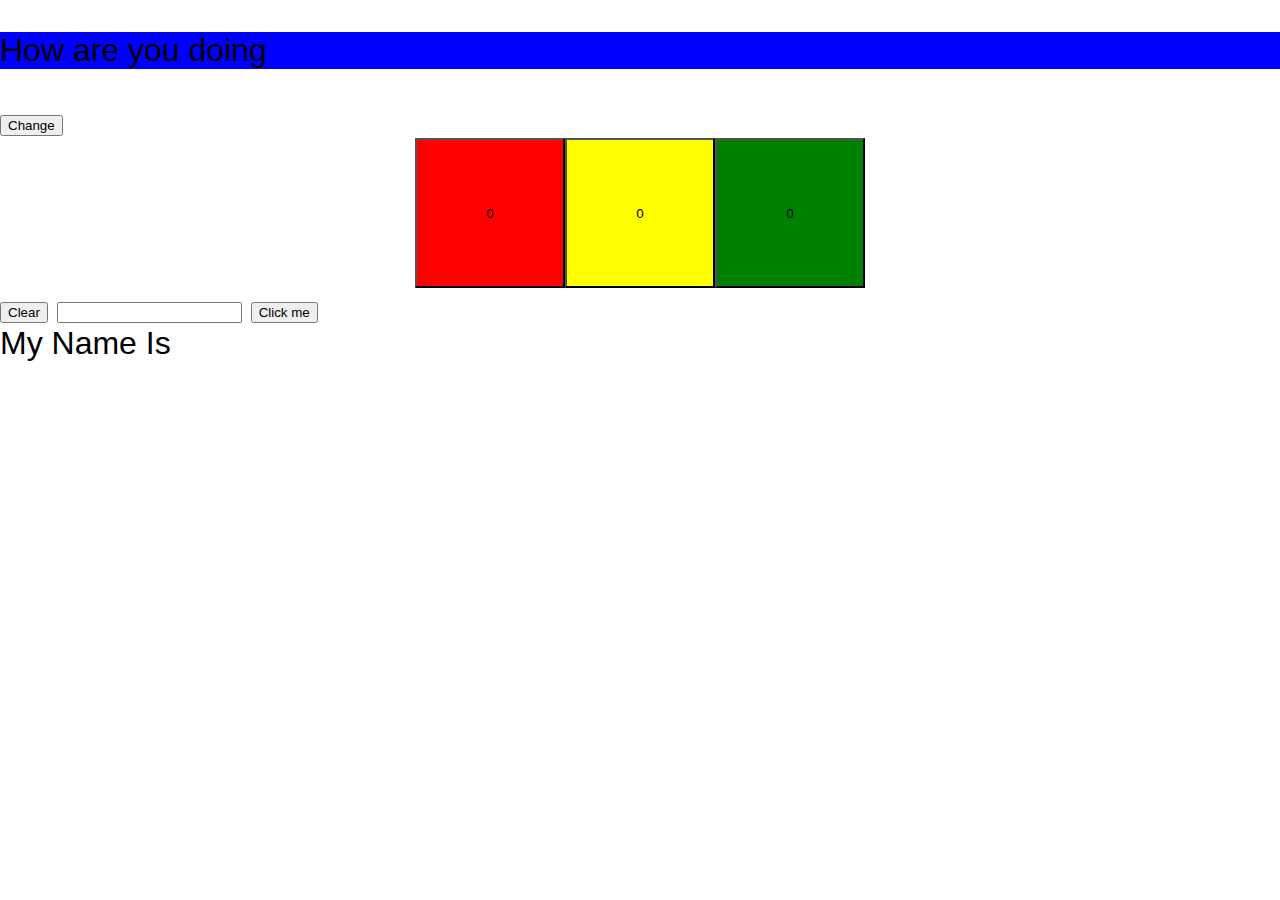
<file: index.html>
<!DOCTYPE html>
<html lang="en">
  <head>
    <meta charset="UTF-8" />
    <meta name="viewport" content="width=device-width, initial-scale=1.0" />
    <link rel="stylesheet" href="./style.css" />
    <title>JS</title>
  </head>
  <body style="margin: 0; padding: 0; box-sizing: border-box;">
    <div id="title" style="background-color: blue;">
      <h2 >Hello world</h2>
    </div> 
    <span id="changes-span"></span>
    <button id="change">Change</button>

     <div  style="display: flex ; justify-content: center; ">
      <button class="colorButton" id="red" style="width: 150px; height: 150px; background-color: red; text-align: center;" value="red" >0</button>
     <button class="colorButton" id="yellow" style="width: 150px; height: 150px; background-color: yellow; text-align: center;"  value="yellow" >0</button>
     <button class="colorButton" id="green" style="width: 150px; height: 150px; background-color: green; text-align: center;"  value="green" >0</button>
     </div>
      <button id="cleargame">Clear</button>
     
      <input id="input" type="text" >
      <button id="btn" onclick="use()">Click me</button>
       <div>
        <span id="output"></span>
       </div>
    <!-- <script src="./app.js"></script> -->
    <script src="./exercise.js"></script>
    <script src="./dom.js"></script>
    <script src="./add.js"></script><script src="./play.js"></script>
  </body>
</html>
</file>
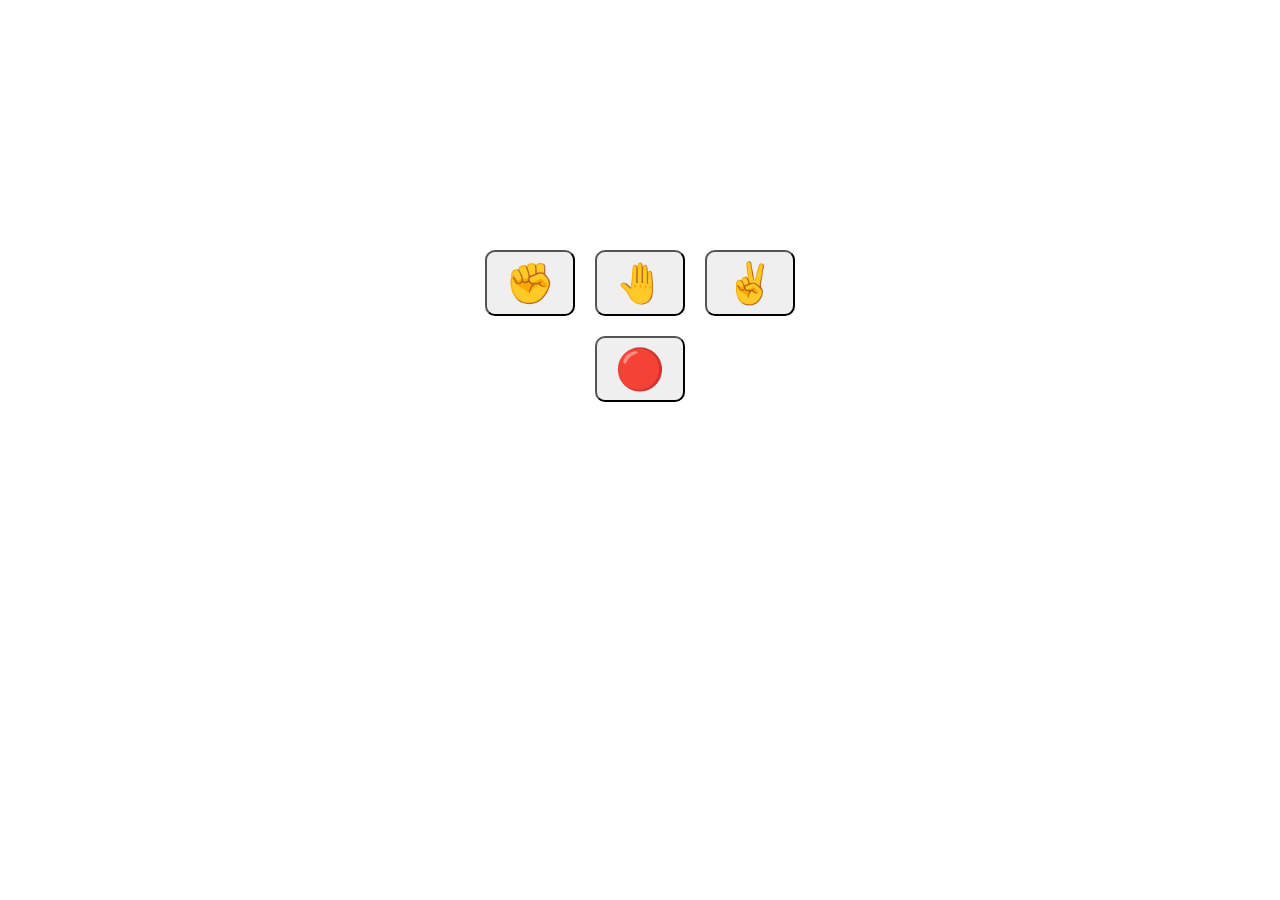
<file: exercise/Rock paper scissors/index.html>
<!DOCTYPE html>
<html lang="en">
<head>
    <meta charset="UTF-8">
    <meta name="viewport" content="width=device-width, initial-scale=1.0">
    <title>Document</title>
     <link rel="stylesheet" href="./style.css">
</head>
<body>
    <div class="wrapper">
        <div class="buttons">
          <button class="rpsButton" value="Rock">✊</button>
          <button class="rpsButton" value="Paper">🤚</button>
          <button class="rpsButton" value="Scissors">✌️</button>
        </div>
        <div class="resultContainer">
          <div id="player-score"></div>
          <div id="hands"></div>
          <div id="result"></div>
          <button id='endGameButton'>🔴</button>
        </div>
      </div>
    
 <script src="./app.js"></script>
</body>
</html>
</file>
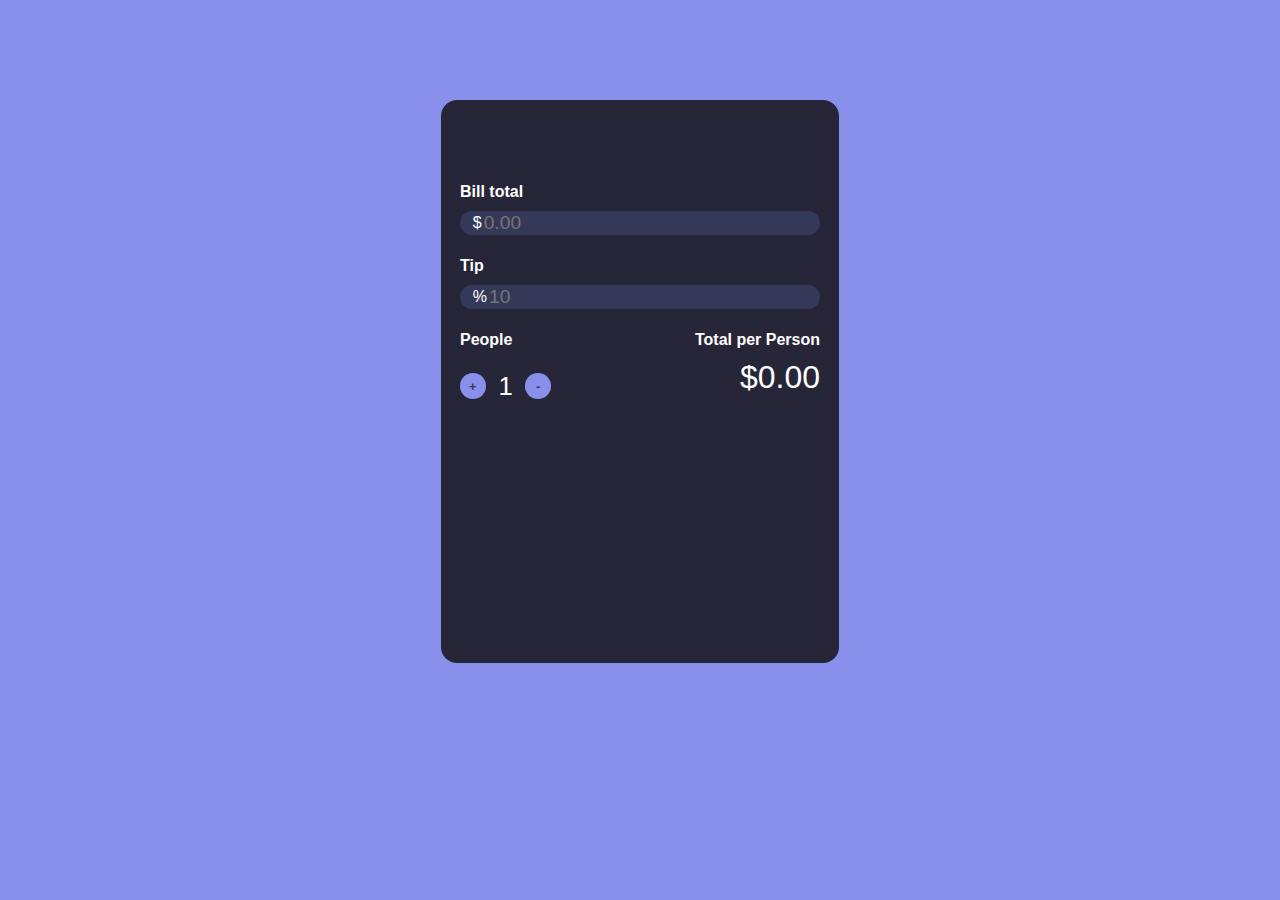
<file: exercise/Tip/index.html>
<!DOCTYPE html>
<html lang="en">
<head>
    <meta charset="UTF-8">
    <meta name="viewport" content="width=device-width, initial-scale=1.0">
    <title>Document</title>
    <link rel="stylesheet" href="./style.css">
</head>
<body>
    <div class="wrapper">
        <div class="container" id="topContainer">
          <div class="title">Bill total</div>
          <div class="inputContainer">
            <span>$</span>
            <input
              onkeyup="calculateBill()"  
              type="text"
              id="billTotalInput"
              placeholder="0.00"
            />
            <!--the onKeyup runs the calculateBill fuctions evverytime you type-->
          </div>
        </div>
        <div class="container">
          <div class="title">Tip</div>
          <div class="inputContainer">
            <span>%</span>
            <input
              onkeyup="calculateBill()"
              type="text"
              id="tipInput"
              placeholder="10"
            />
          </div>
        </div>
        <div class="container" id="bottom">
          <div class="splitContainer">
            <div class="title">People</div>
            <div class="controls">
              <span class="buttonContainer">
                <button class="splitButton" onclick="increasePeople()">
                  <span class="buttonText">+</span>
                </button>
              </span>
              <span class="splitAmount" id="numberOfPeople">1</span>
              <span class="buttonContainer">
                <button class="splitButton" onclick="decreasePeople()">
                  <span class="buttonText">-</span>
                </button>
              </span>
            </div>
          </div>
          <div class="totalContainer">
            <div class="title">Total per Person</div>
            <div class="total" id="perPersonTotal">$0.00</div>
          </div>
        </div>
<script src="./app.js"></script>
</body>
</html>
</file>
<file: style.css>
body{
font-family: Verdana,sans-serif;
font-size: 2em;
}
</file>
<file: exercise/Rock paper scissors/style.css>
body{
    margin: 0;
    padding: 0;
    box-sizing: border-box;
    /* background-color: black; */
}
.wrapper{
margin-top: 240px;
}

.buttons{
display: flex;
justify-content: center;
}
.resultContainer{
 text-align: center;
 font-size: 35px;
}

button{
width: 90px;
height: 66px;
border-radius: 10px;
font-size: 40px;
margin: 10px;
}
</file>
<file: exercise/Tip/style.css>
body{
margin: 0;
padding: 0;
box-sizing: border-box;
background: #8990ec;
}

* {
    font-family: 'M PLUS Rounded 1c', Avenir Next, Helvetica, sans-serif;
    color: white;
  }
  
  
  .wrapper {
    height: 525px;
    width: 360px;
    color: white;
    background: #272639;
    border-radius: 1rem;
    padding: 1.2rem;
    margin: 100px auto;
  }
  
  #topContainer {
    margin-top: 4rem;
  }
  
  .container {
    margin-top: 1.4rem;
  }
  
  .title {
    font-weight: bold;
    margin-bottom: 0.6rem;
  }
  
  .inputContainer {
    background: #353959;
    border-radius: 1.4rem;
    padding: 0 0.8rem;
    display: flex;
    align-items: center;
  }
  
  #billTotalInput,
  #tipInput {
    font-size: 1.2rem;
    background: none;
    border: none;
    outline: none;
    padding: none;
  }
  
  .buttonContainer {
    background: #8990ec;
    display: grid;
    place-items: center;
    width: 1.6rem;
    height: 1.6rem;
    border-radius: 50%;
  }
  
  .splitButton {
    background: none;
    border: none;
  }
  
  .controls {
    display: flex;
    align-items: center;
  }
  
  .splitButton {
    font-size: 0.8rem;
    font-weight: bold;
    display: grid;
    place-items: center;
  }
  
  .buttonText {
    color: #353959 !important;
  }
  
  .splitAmount {
    font-size: 1.6rem;
    margin: 0.8rem;
  }
  
  #bottom {
    display: flex;
    justify-content: space-between;
  }
  
  .totalContainer {
    display: flex;
    flex-direction: column;
    align-items: end;
  }
  
  .total {
    font-size: 2rem;
  }
</file>
